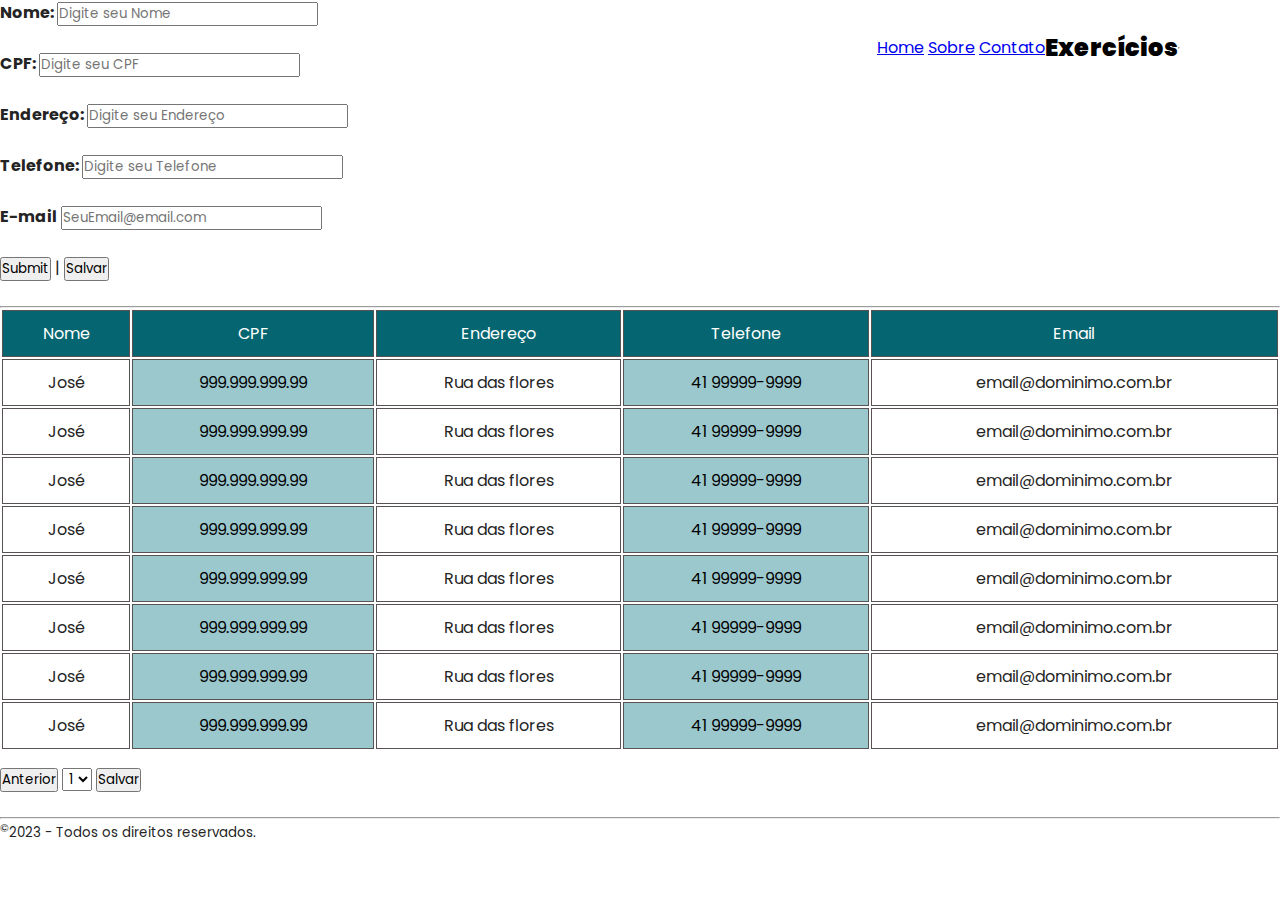
<file: ex05_index.html>
<!DOCTYPE html>
<html lang="pt-br">
<head>
    <meta charset="UTF-8">
    <meta name="viewport" content="width=device-width, initial-scale=1.0">
    <title>sla</title>
    <link rel="stylesheet" href="./style.css">
    <style>
        table{
            width: 100%;
        }
        td, th{
            border: 1px solid rgb(88, 82, 82);
            padding: 10px;
            text-align: center;
        }
    </style>
</head>
<body>
    <header>
        <div>
            <a href="#" class="inline">Home</a>
            <a href="#" class="inline">Sobre</a>
            <a href="#" class="inline">Contato</a>
        </div>
        <h2>Exercícios</h2>
        <hr>
    </header>
<main>
    <form>
        <label for="nome"><strong>Nome: </strong> </label>
            <input type="nome" name="nome" id="nome" placeholder="Digite seu Nome"> <br><br>

        <label for="cpf"><strong>CPF: </strong> </label>
            <input type="cpf" name="cpf" id="cpf" placeholder="Digite seu CPF"> <br><br>
        
        <label for="endereço"><strong>Endereço: </strong> </label>
            <input type="endereço" name="endereço" id="endereço" placeholder="Digite seu Endereço"> <br><br>

        <label for="numerico"><strong>Telefone: </strong> </label>
            <input type="number" name="number" id="number" placeholder="Digite seu Telefone"><br><br>
            
        <label for="email"><strong>E-mail</strong></label>
            <input type="email" name="email" id="email" placeholder="SeuEmail@email.com"><br><br>
        
        <input type="submit"> | 
        <input type="submit" value="Salvar"><br><br>
        <hr>
    </form>
    <table>
        <tr>
            <td style="background-color: rgba(5,102,113,255); color: rgb(255, 255, 255)">Nome</td>
            <td colspan="2" style="background-color: rgba(5,102,113,255); color: rgb(255, 255, 255)">CPF</td>
            <td colspan="2" style="background-color: rgba(5,102,113,255); color: rgb(255, 255, 255)">Endereço</td>
            <td colspan="2" style="background-color: rgba(5,102,113,255); color: rgb(255, 255, 255)">Telefone</td>
            <td colspan="3" style="background-color: rgba(5,102,113,255); color: rgb(255, 255, 255)">Email</td>
        </tr>
        <tr>
            <td>José</td>
            <td colspan="2" style="background-color: rgba(155,200,205,255); color: rgb(0, 0, 0)">999.999.999.99</td>
            <td colspan="2">Rua das flores</td>
            <td colspan="2" style="background-color: rgba(155,200,205,255); color: rgb(0, 0, 0)">41 99999-9999</td>
            <td colspan="3">email@dominimo.com.br</td>
        </tr>
        <tr>
            <td>José</td>
            <td colspan="2" style="background-color: rgba(155,200,205,255); color: rgb(0, 0, 0)">999.999.999.99</td>
            <td colspan="2">Rua das flores</td>
            <td colspan="2" style="background-color: rgba(155,200,205,255); color: rgb(0, 0, 0)">41 99999-9999</td>
            <td colspan="3">email@dominimo.com.br</td>
        </tr>
        <tr>
            <td>José</td>
            <td colspan="2" style="background-color: rgba(155,200,205,255); color: rgb(0, 0, 0)">999.999.999.99</td>
            <td colspan="2">Rua das flores</td>
            <td colspan="2" style="background-color: rgba(155,200,205,255); color: rgb(0, 0, 0)">41 99999-9999</td>
            <td colspan="3">email@dominimo.com.br</td>
        </tr>
        <tr>
            <td>José</td>
            <td colspan="2" style="background-color: rgba(155,200,205,255); color: rgb(0, 0, 0)">999.999.999.99</td>
            <td colspan="2">Rua das flores</td>
            <td colspan="2" style="background-color: rgba(155,200,205,255); color: rgb(0, 0, 0)">41 99999-9999</td>
            <td colspan="3">email@dominimo.com.br</td>
        </tr>
        <tr>
            <td>José</td>
            <td colspan="2" style="background-color: rgba(155,200,205,255); color: rgb(0, 0, 0)">999.999.999.99</td>
            <td colspan="2">Rua das flores</td>
            <td colspan="2" style="background-color: rgba(155,200,205,255); color: rgb(0, 0, 0)">41 99999-9999</td>
            <td colspan="3">email@dominimo.com.br</td>
        </tr>
        <tr>
            <td>José</td>
            <td colspan="2" style="background-color: rgba(155,200,205,255); color: rgb(0, 0, 0)">999.999.999.99</td>
            <td colspan="2">Rua das flores</td>
            <td colspan="2" style="background-color: rgba(155,200,205,255); color: rgb(0, 0, 0)">41 99999-9999</td>
            <td colspan="3">email@dominimo.com.br</td>
        </tr>
        <tr>
            <td>José</td>
            <td colspan="2" style="background-color: rgba(155,200,205,255); color: rgb(0, 0, 0)">999.999.999.99</td>
            <td colspan="2">Rua das flores</td>
            <td colspan="2" style="background-color: rgba(155,200,205,255); color: rgb(0, 0, 0)">41 99999-9999</td>
            <td colspan="3">email@dominimo.com.br</td>
        </tr>
        <tr>
            <td>José</td>
            <td colspan="2" style="background-color: rgba(155,200,205,255); color: rgb(0, 0, 0)">999.999.999.99</td>
            <td colspan="2">Rua das flores</td>
            <td colspan="2" style="background-color: rgba(155,200,205,255); color: rgb(0, 0, 0)">41 99999-9999</td>
            <td colspan="3">email@dominimo.com.br</td>
        </tr>
       
    </table>
    <section style="margin-top: 15px;">
        <input type="submit" value="Anterior"> 
        <label for="selecao"></label>
                <select name="select" id="selecao" style="text-align: center;">
                    <option value="op1">1</option>
                    <option value="op2">2</option>
                    <option value="op3">3</option>
                </select>      
        <input type="submit" value="Salvar"><br><br>
        </section>
    <hr>
    <footer>
        <p>
            <small><sup>&copy;</sup>2023 - Todos os direitos reservados.</small>
        </p>
    </footer>
    
</main>   
</body>
</html>
</file>
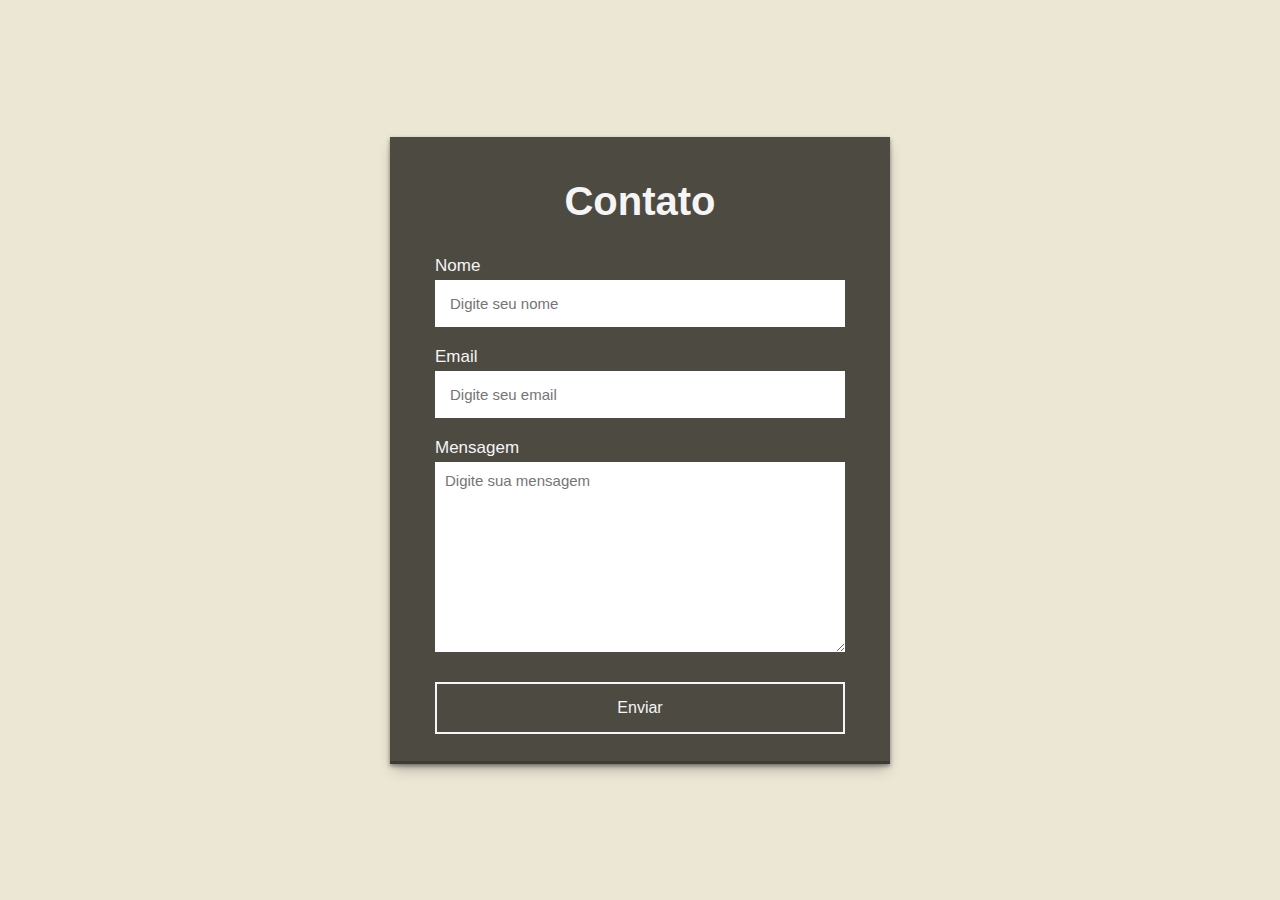
<file: form.html>
<!DOCTYPE html>
<html lang="pt-br">
<head>
    <meta charset="UTF-8">
    <meta name="viewport" content="width=device-width, initial-scale=1.0">
    <link rel="stylesheet" href="formstyle.css">
    <title>Formulario</title>

</head>
<body>
    <section>
        <h2>Contato</h2>
        <form action="https://api.staticforms.xyz/submit" method="post">
            <label>Nome</label>
            <input type="text" name="name" placeholder="Digite seu nome">
            <label>Email</label>
            <input type="email" name="email" placeholder="Digite seu email">
            <label>Mensagem</label>
            <textarea name="message" cols="30" rows="10" placeholder="Digite sua mensagem"></textarea>
            <button type="submit">Enviar</button>

            <input type="hidden" name="accessKey" value="f640f33a-3d8a-498d-9503-9707d27ef317">
            <input type="hidden" name="redirectTo" value="http://127.0.0.1:5500/obrigado.html">
        </form>
    </section>
</body>
</html>
</file>
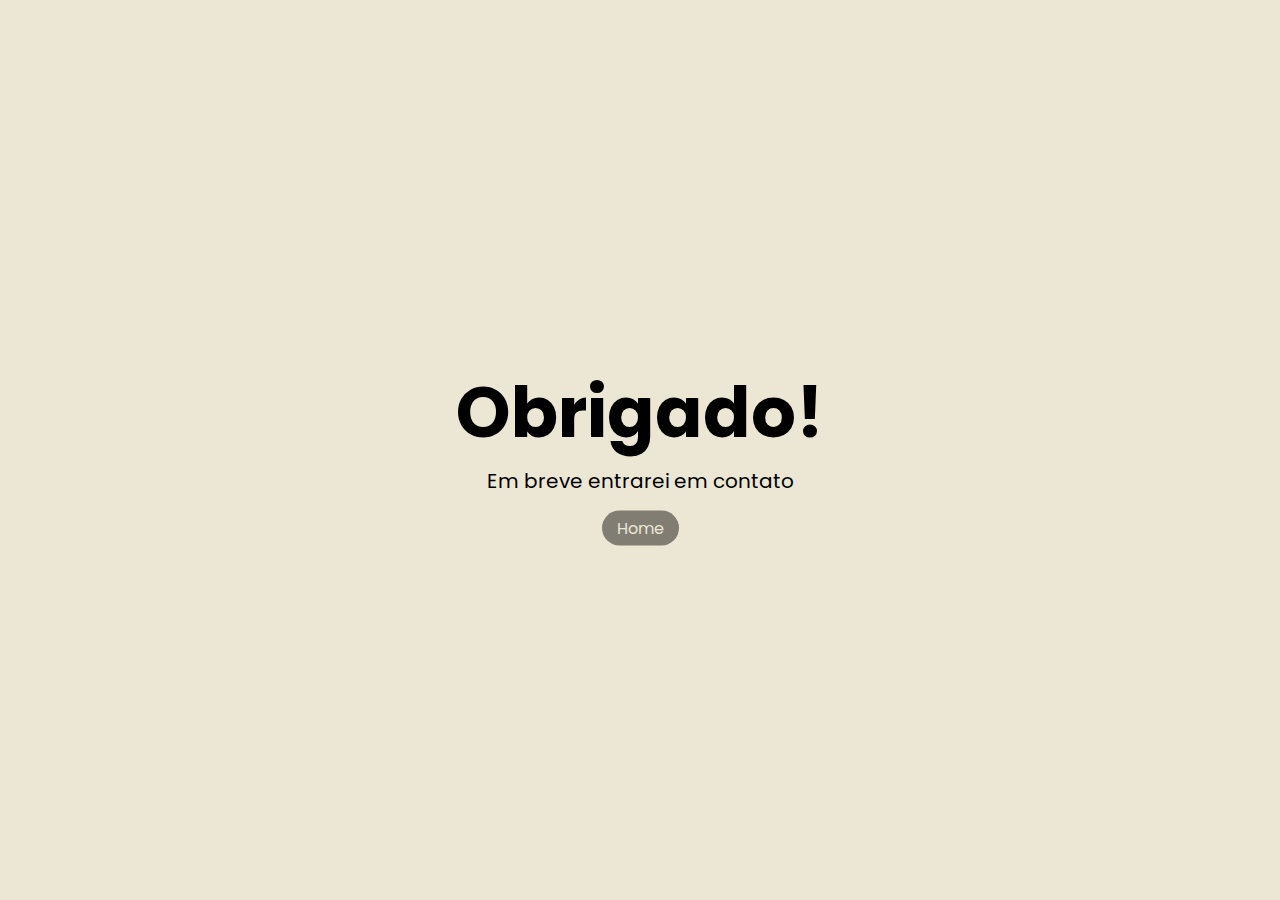
<file: obrigado.html>
<!DOCTYPE html>
<html lang="pt-br">
<head>
    <meta charset="UTF-8">
    <meta name="viewport" content="width=device-width, initial-scale=1.0">
    <link rel="stylesheet" href="obrigado.css">
    <title>obrigado</title>
</head>
<body>
    <div id="objetos">  
        <h1>Obrigado!</h1>
        <p>Em breve entrarei em contato</p>
        <a href="index.html" class="retornar">Home</a>
    </div>
</body>
</html>
</file>
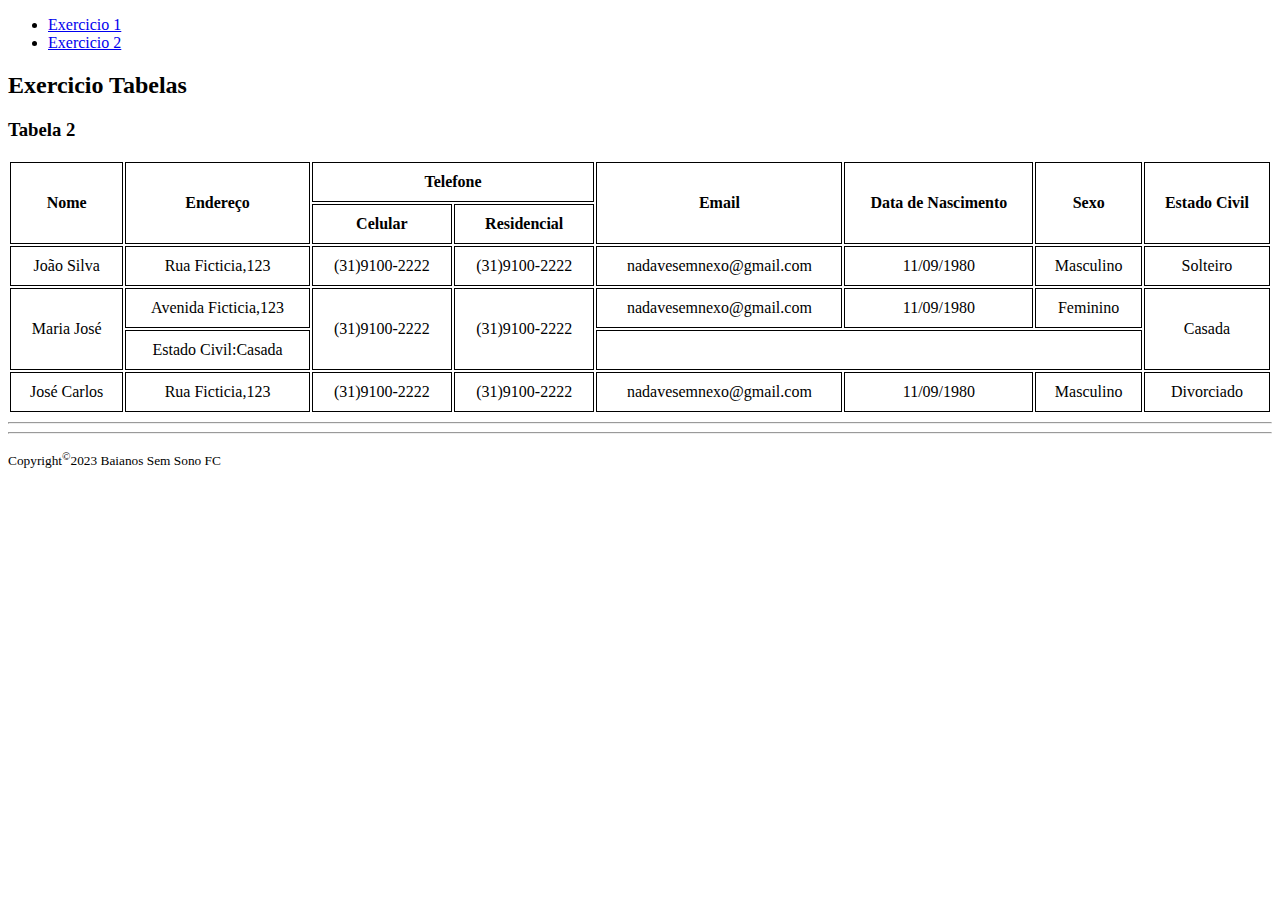
<file: outra.html>
<!DOCTYPE html>
    <html lang="pt-br">
    <head>
        <meta charset="UTF-8">
        <meta name="viewport" content="width=device-width, initial-scale=1.0">
        <style>
            table{
                width: 100%;
            }
            td,th{
                border: 1px solid black;
                padding: 10px;
                text-align: center;
            }
        </style>
    </head>
    <body>
        <header>
            <nav>
                <ul>
                    <li><a href="exercicio_3">Exercicio 1</a></li>
                    <li><a href="outra.html">Exercicio 2</a></li>
                </ul>
            </nav>
            <h2>Exercicio Tabelas</h2>
            <h3>Tabela 2</h3>
        </header>
        <main>
            <section>
                <table>
                    <thead>
                        <tr>
                            <th rowspan="3">Nome</th>
                            <th colspan="2" rowspan="2">Endereço</th>
                            <th colspan="2">Telefone</th>
                            <th colspan="2" rowspan="2">Email</th>
                            <th colspan="2" rowspan="2">Data de Nascimento</th>
                            <th rowspan="2">Sexo</th>
                            <th rowspan="3">Estado Civil</th>
                        </tr>
                        <tr>
                            <th rowspan="2">Celular</th>
                            <th rowspan="2">Residencial</th>
                        </tr>
                        </thead>
                        <tbody>
                        <tr>
                            <td rowspan="1">João Silva</td>
                            <td colspan="2"> Rua Ficticia,123</td>
                            <td colspan="1">(31)9100-2222</td>
                            <td colspan="1">(31)9100-2222</td>
                            <td colspan="2">nadavesemnexo@gmail.com</td>
                            <td colspan="2">11/09/1980</td>
                            <td colspan="1">Masculino</td>
                            <td colspan="2">Solteiro</td>
                        </tr>
                        <tr>
                            <td rowspan="2">Maria José</td>
                            <td colspan="2">Avenida Ficticia,123</td>
                            <td colspan="1" rowspan="2">(31)9100-2222</td>
                            <td colspan="1" rowspan="2">(31)9100-2222</td>
                            <td colspan="2">nadavesemnexo@gmail.com</td>
                            <td colspan="2">11/09/1980</td>
                            <td colspan="1">Feminino</td>
                            <td colspan="2" rowspan="2">Casada</td>
                        </tr>
                        <tr> 
                            <td colspan="2">Estado Civil:Casada</td>
                            <td colspan="5"></td>
                        </tr>
                        <tr>
                            <td rowspan="1">José Carlos</td>
                            <td colspan="2"> Rua Ficticia,123</td>
                            <td colspan="1">(31)9100-2222</td>
                            <td colspan="1">(31)9100-2222</td>
                            <td colspan="2">nadavesemnexo@gmail.com</td>
                            <td colspan="2">11/09/1980</td>
                            <td colspan="1">Masculino</td>
                            <td colspan="2">Divorciado</td>
                        </tr>
                        </tbody>
                </table>
            </section>
            <hr>
        </main>
        <footer>
            <hr>
            <p>
                <small>Copyright<sup>&copy;</sup>2023 Baianos Sem Sono FC</small>
            </p>
        </footer>
    </body>
    </html>
</file>
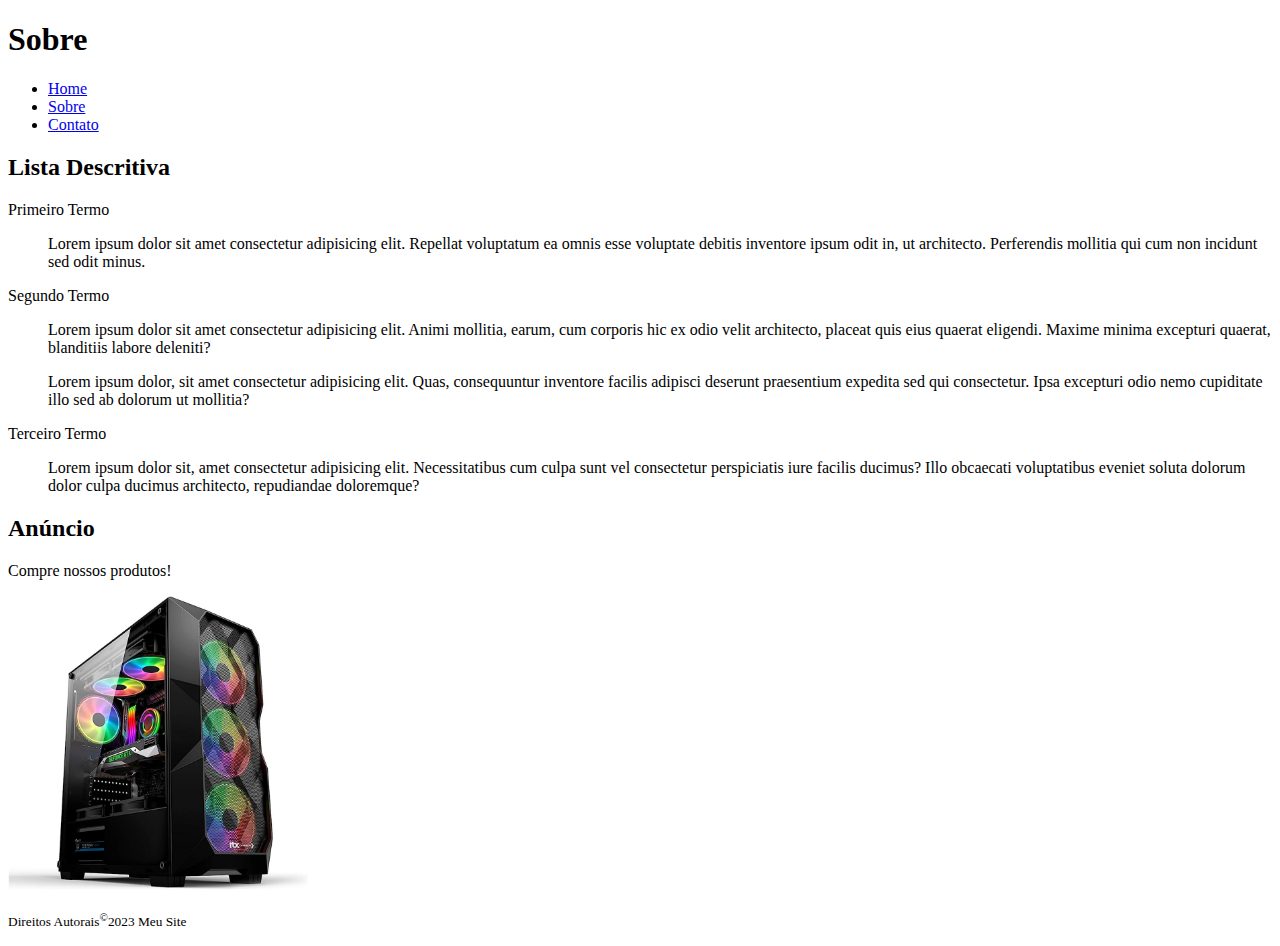
<file: sobre.html>
<!DOCTYPE html>
    <html lang="pt-br">
    <head>
        <meta charset="UTF-8">
    </head>
    <body>
        <header>
            <h1>Sobre</h1>
            <nav>
                <ul>
                <li><a href="index.html">Home</a></li>
                <li><a href="#">Sobre</a></li>
                <li><a href="#">Contato</a></li>
                </ul>
            </nav>
    </header>
    <main>
            <section>
                <h2>Lista Descritiva</h2>
                <dl>
                    <dt>Primeiro Termo</dt>
                    <dd><p>Lorem ipsum dolor sit amet consectetur adipisicing elit. Repellat voluptatum ea omnis esse voluptate debitis inventore ipsum odit in, ut architecto. Perferendis mollitia qui cum non incidunt sed odit minus.</p></dd>

                    <dt>Segundo Termo</dt>
                    <dd><p>Lorem ipsum dolor sit amet consectetur adipisicing elit. Animi mollitia, earum, cum corporis hic ex odio velit architecto, placeat quis eius quaerat eligendi. Maxime minima excepturi quaerat, blanditiis labore deleniti?</p></dd>
                    <dd><p>Lorem ipsum dolor, sit amet consectetur adipisicing elit. Quas, consequuntur inventore facilis adipisci deserunt praesentium expedita sed qui consectetur. Ipsa excepturi odio nemo cupiditate illo sed ab dolorum ut mollitia?</p></dd>

                    <dt>Terceiro Termo</dt>
                    <dd><p>Lorem ipsum dolor sit, amet consectetur adipisicing elit. Necessitatibus cum culpa sunt vel consectetur perspiciatis iure facilis ducimus? Illo obcaecati voluptatibus eveniet soluta dolorum dolor culpa ducimus architecto, repudiandae doloremque?</p></dd>
                </dl>

            </section>
            <section>
                <h2>Anúncio</h2>
                <p>Compre nossos produtos!</p>
                <img src="pc.jpg" alt="Pc Gamer" width="300">
            </section>
    </main>
    <footer>
        <p>
            <small>Direitos Autorais<sup>&copy;</sup>2023 Meu Site</small>
        </p>
    </footer>
    </body>
    </html>
</file>
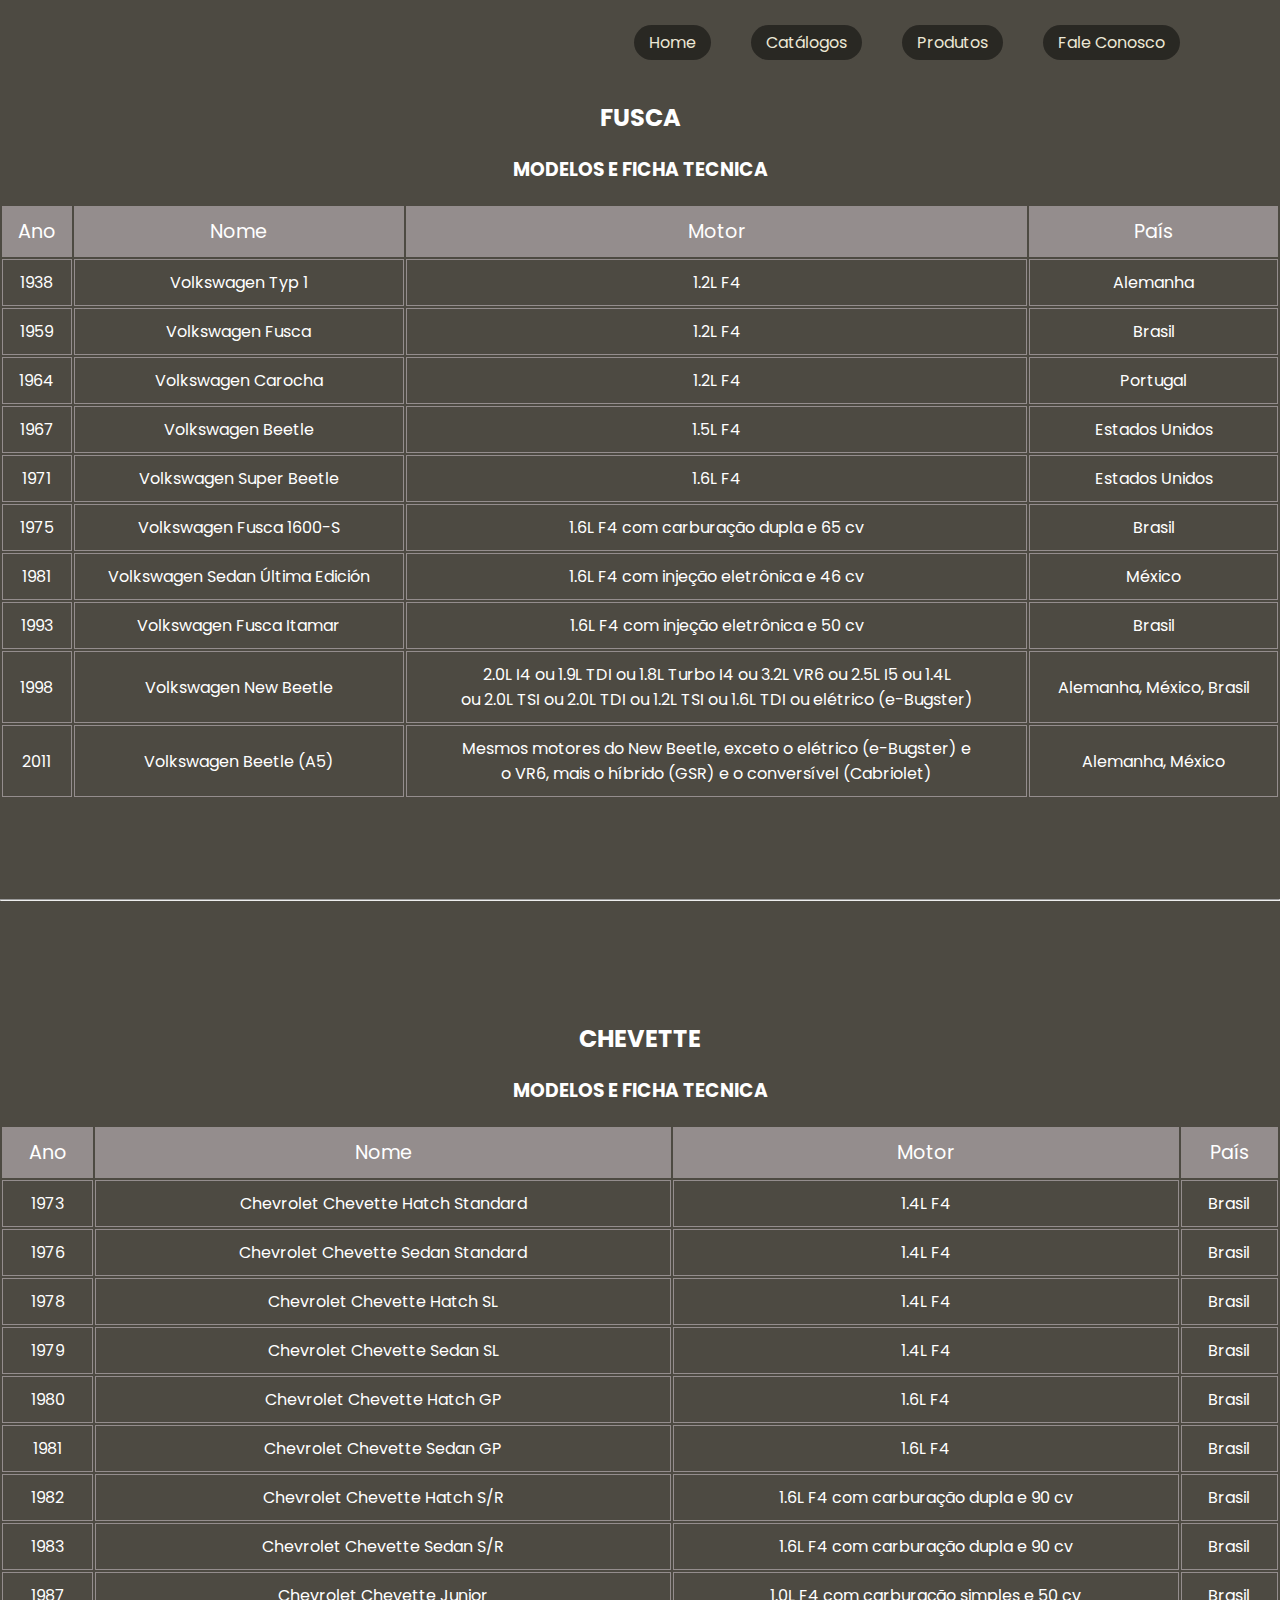
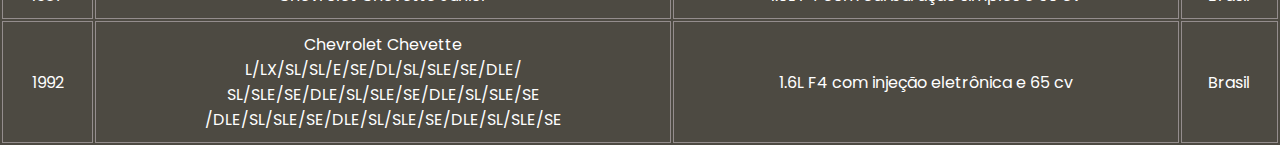
<file: table.html>
<!DOCTYPE html>
<html lang="pt-br">
<head>
    <meta charset="UTF-8">
    <meta name="viewport" content="width=device-width, initial-scale=1.0">
    <title>Tabela dos Veículos</title>
    <link rel="stylesheet" href="table.css">
</head>
<body>
    <header>
        <h2 class="fuque">FUSCA</h2>
        <h3>MODELOS E FICHA TECNICA</h3>
        <nav>
            <ul class="navigation">
              <li><a href="index.html" class="active">Home</a></li>
              <li><a href="table.html">Catálogos</a></li>
              <li><a href="./produtos.html">Produtos</a></li>
              <li><a href="./form.html">Fale Conosco</a></li>
            </ul>
          </nav>
    </header>
    <main>
        <table>
            <tr class="modelos">
                <td>Ano</td>
                <td>Nome</td>
                <td>Motor</td>
                <td>País</td>
            </tr>

            <tr>
                <td>1938</td>
                <td>Volkswagen Typ 1</td>
                <td>1.2L F4</td>
                <td>Alemanha</td>
            </tr>

            <tr>
                <td>1959</td>
                <td>Volkswagen Fusca</td>
                <td>1.2L F4</td>
                <td>Brasil</td>
            </tr>

            <tr>
                <td> 1964</td>
                <td>Volkswagen Carocha</td>
                <td>1.2L F4</td>
                <td>Portugal</td>
            </tr>

            <tr>
                <td>1967</td>
                <td>Volkswagen Beetle</td>
                <td>1.5L F4</td>
                <td>Estados Unidos</td>
            </tr>

            <tr>
                <td>1971</td>
                <td>Volkswagen Super Beetle</td>
                <td>1.6L F4</td>
                <td>Estados Unidos</td>
            </tr>

            <tr>
                <td>1975</td>
                <td>Volkswagen Fusca 1600-S</td>
                <td>1.6L F4 com carburação dupla e 65 cv</td>
                <td>Brasil</td>
            </tr>

            <tr>
                <td>1981</td>
                <td>Volkswagen Sedan Última Edición</td>
                <td>1.6L F4 com injeção eletrônica e 46 cv</td>
                <td>México</td>
            </tr>

            <tr>
                <td>1993</td>
                <td>Volkswagen Fusca Itamar</td>
                <td>1.6L F4 com injeção eletrônica e 50 cv</td>
                <td>Brasil</td>
            </tr>

            <tr>
                <td>1998</td>
                <td>Volkswagen New Beetle</td>
                <td>2.0L I4 ou 1.9L TDI ou 1.8L Turbo I4 ou 3.2L VR6 ou 2.5L I5 ou 1.4L <br> ou 2.0L TSI ou 2.0L TDI ou 1.2L TSI ou 1.6L TDI ou elétrico (e-Bugster)</td>
                <td> Alemanha, México, Brasil</td>
            </tr>

            <tr>
                <td>2011</td>
                <td>Volkswagen Beetle (A5)</td>
                <td>Mesmos motores do New Beetle, exceto o elétrico (e-Bugster) e <br>o VR6, mais o híbrido (GSR) e o conversível (Cabriolet)</td>
                <td>Alemanha, México</td>
            </tr>
        </table>
    </main>
    <br><br><br><br>
    <hr>
    <br><br><br><br>

    <header>
        <h2>CHEVETTE</h2>
        <h3>MODELOS E FICHA TECNICA</h3>
    </header>
    <main>
        <table>
            <tr class="modelos">
                <td>Ano</td>
                <td>Nome</td>
                <td>Motor</td>
                <td>País</td>
            </tr>

            <tr>
                <td>1973</td>
                <td>Chevrolet Chevette Hatch Standard</td>
                <td>1.4L F4</td>
                <td>Brasil</td>
            </tr>

            <tr>
                <td>1976</td>
                <td>Chevrolet Chevette Sedan Standard</td>
                <td>1.4L F4</td>
                <td>Brasil</td>
            </tr>

            <tr>
                <td>1978</td>
                <td>Chevrolet Chevette Hatch SL</td>
                <td>1.4L F4</td>
                <td>Brasil</td>
            </tr>

            <tr>
                <td>1979</td>
                <td>Chevrolet Chevette Sedan SL</td>
                <td>1.4L F4</td>
                <td>Brasil</td>
            </tr>

            <tr>
                <td>1980</td>
                <td>Chevrolet Chevette Hatch GP</td>
                <td>1.6L F4</td>
                <td>Brasil</td>
            </tr>

            <tr>
                <td>1981</td>
                <td>Chevrolet Chevette Sedan GP</td>
                <td>1.6L F4</td>
                <td>Brasil</td>
            </tr>

            <tr>
                <td>1982</td>
                <td>Chevrolet Chevette Hatch S/R</td>
                <td>1.6L F4 com carburação dupla e 90 cv</td>
                <td>Brasil</td>
            </tr>

            <tr>
                <td>1983</td>
                <td>Chevrolet Chevette Sedan S/R</td>
                <td>1.6L F4 com carburação dupla e 90 cv</td>
                <td>Brasil</td>
            </tr>

            <tr>
                <td>1987</td>
                <td>Chevrolet Chevette Junior</td>
                <td>1.0L F4 com carburação simples e 50 cv</td>
                <td>Brasil</td>
            </tr>

            <tr>
                <td>1992</td>
                <td>Chevrolet Chevette<br>L/LX/SL/SL/E/SE/DL/SL/SLE/SE/DLE/<br>SL/SLE/SE/DLE/SL/SLE/SE/DLE/SL/SLE/SE<br>/DLE/SL/SLE/SE/DLE/SL/SLE/SE/DLE/SL/SLE/SE</td>
                <td>1.6L F4 com injeção eletrônica e 65 cv</td>
                <td>Brasil</td>
            </tr>
        </table>
    </main>
</body>
</html>
</file>
<file: style.css>
@import url(' https://fonts.googleapis.com/css?family=Poppins:300,400,500,600,700,800,900&display=swap');
*
{
  margin: 0;
  padding: 0;
  box-sizing: border-box;
  font-family: 'Poppins', sans-serif;
}

header{
  position: absolute;
  top: 0;
  left: 0;
  width: 100%;
  padding: 30px 100px;
  display: flex;
  justify-content: end;
  align-items: center;
  z-index: 1000;

}

.navigation{
  display: flex;
  justify-content: center;
  align-items: center;
  gap: 40px;
}

.navigation li{
  list-style: none;
}

.navigation li a{
  text-decoration: none;
  padding: 6px 15px;
  color: #ece7d5;
  border-radius: 20px;
  background: #00000075;
  
}

.navigation li a:hover{
  background: #ece7d5;
  color: #000;
}

body{
  margin: 0;
  padding: 0;
  color: #242424;
  font-family: sans-serif;
  word-wrap: break-word;
  overflow-wrap: break-word;
}

h1,h2,h3,h4,h5,h6{
  font-weight: 900;
  color: #000;

}

.wrapper{
  width: 100%;
  margin: 0 auto;
}

main{
  display: block;
  background-color: #fff;
}

.container{
  width: 100%;
  max-width: 760px;
  margin: 0 auto;
  padding: 0 20px;
}

section.module p{
  margin-bottom: 40px;
}

section.module:last-child{
  margin-bottom: 0;
}

section.module h2{
  margin-bottom: 40px;
  font-size: 30px;
}

section.module.content{
  padding: 40px 0;
  background: #ece7d5;
}

section.module.parallax{
  display: flex;
  flex-direction: column;
  justify-content: center;
  height: 100vh !important;
  width: 100%;
  position: relative;
  overflow: hidden;
  background-position: 50% 50%;
  background-repeat: no-repeat;
  background-attachment: fixed;
  background-size: cover;
  -webkit-background-size: cover;
  -moz-background-size: cover;
  -o-background-size: cover;
}

section.module.parallax:after{
  content: "";
  height: 100%;
  width: 100%;
  position: absolute;
  z-index: 8;
  background: -moz-linear-gradient(to bottom, rgba(0,0,0,0) 0, rgba(0,0,0,0) 40%, #000 100%);
  background: -webkit-linear-gradient(to bottom, rgba(0,0,0,0) 0, rgba(0,0,0,0) 40%, #000 100%);
  background: linear-gradient(to bottom, rgba(0,0,0,0) 0, rgba(0,0,0,0) 40%, #000 100%);
}

section.module.parallax-1{
  background-image: url(./assets/fuscaparallax1.jpg);
}

section.module.parallax-2{
  background-image: url(./assets/chevetteparallax2.jpg);
}

section.module h1{
  color: #fff;
  text-align: center;
  font-size: 78px;
  z-index: 50;
  text-transform: uppercase;
}
</file>
<file: formstyle.css>
*{
    margin: 0;
    padding: 0;
    box-sizing: border-box;
    font-family: sans-serif;
}
body{
    display: flex;
    align-items: center;
    justify-content: center;
    min-height: 100vh;
    background: #ece7d5;
}
section{
    display: flex;
    align-items: center;
    justify-content: center;
    flex-direction: column;
    padding: 10px 45px;
    background: #4d4a42;
    width: 500px;
    box-shadow: rgba(0, 0, 0, 0.4) 0px 2px 4px, rgba(0, 0, 0, 0.3) 0px 7px 13px -3px, rgba(0, 0, 0, 0.2) 0px -3px 0px inset;
}
section h2{
    color: #f5f5f5;
    font-size: 2.5rem;
    margin: 2rem;
}
section form{
    display: flex;
    flex-direction: column;
    width: 100%;
}
form label{
    color: #f5f5f5;
    font-size: 17px;
    margin-bottom: 4px;
}
form input{
    padding: 15px;
    outline: none;
    border: 0;
    margin-bottom: 20px;
    font-size: 15px;
    transition: all 0.5s;
}
form input:focus{
    border-radius: 16px;
}
form textarea{
    padding: 10px;
    outline: none;
    border: 0;
    font-size: 15px;
    margin-bottom: 30px;
    transition: all 0.5s;
}
form textarea:focus{
    border-radius: 16px;
}
form button{
    padding: 15px;
    cursor: pointer;
    font-size: 16px;
    background: transparent;
    border: 2px solid #f5f5f5;
    color: #f5f5f5;
    transition: all 1s;
    margin-bottom: 20px;
}
form button:hover{
    background: #f5f5f5;
    color: #101026;
    border-radius: 16px;
}
</file>
<file: obrigado.css>
@import url(' https://fonts.googleapis.com/css?family=Poppins:300,400,500,600,700,800,900&display=swap');
*
{
  margin: 0;
  padding: 0;
  font-family: 'Poppins', sans-serif;
  background: #ece7d5;
}

#objetos{
  margin: 0;
  padding: 0;
  text-align: center;
  position: absolute;
  top: 50%;
  left: 50%;
  transform: translateX(-50%) translateY(-50%);
}

h1{
  font-size: 70px;
}

p{
  font-size: 20px;
  margin-bottom: 1em;
}

a{
  text-decoration: none;
  padding: 6px 15px;
  color: #ece7d5;
  border-radius: 20px;
  background: #00000075;
}

a:hover{
  background: #636159;
  color: #000;
}
</file>
<file: table.css>
@import url(' https://fonts.googleapis.com/css?family=Poppins:300,400,500,600,700,800,900&display=swap');
*
{
  margin: 0;
  padding: 0;
  box-sizing: border-box;
  font-family: 'Poppins', sans-serif;
}

.navigation{
  display: flex;
  justify-content: center;
  align-items: center;
  gap: 40px;
  position: absolute;
  top: 0;
  left: 0;
  width: 100%;
  padding: 30px 100px;
  display: flex;
  justify-content: end;
  align-items: center;
  z-index: 1000;
}

.navigation li{
  list-style: none;
}

.navigation li a{
  text-decoration: none;
  padding: 6px 15px;
  color: #ece7d5;
  border-radius: 20px;
  background: #00000075;
  
}

.navigation li a:hover{
  background: #ece7d5;
  color: #000;
}

.fuque{
  margin-top: 100px;
}

body{
  background-color: #4d4a42;
}


h2 {
    text-align: center;
    font-family: 'Poppins', sans-serif;
    color: #ffffff;
    margin-top: 20px;
    margin-bottom: 20px;
  }

h3 {
    text-align: center;
    font-family: 'Poppins', sans-serif;
    color: #ffffff;
    margin-top: 20px;
    margin-bottom: 20px;
}

table{
    width: 100%;
}
td, th{
    border: 1px solid rgb(148, 141, 141);
    padding: 10px;
    text-align: center;
}

td{
    color: #fff;
}

.modelos{
    font-size: larger;
    background-color: rgb(148, 141, 141);
    color: #000000;
}
</file>
